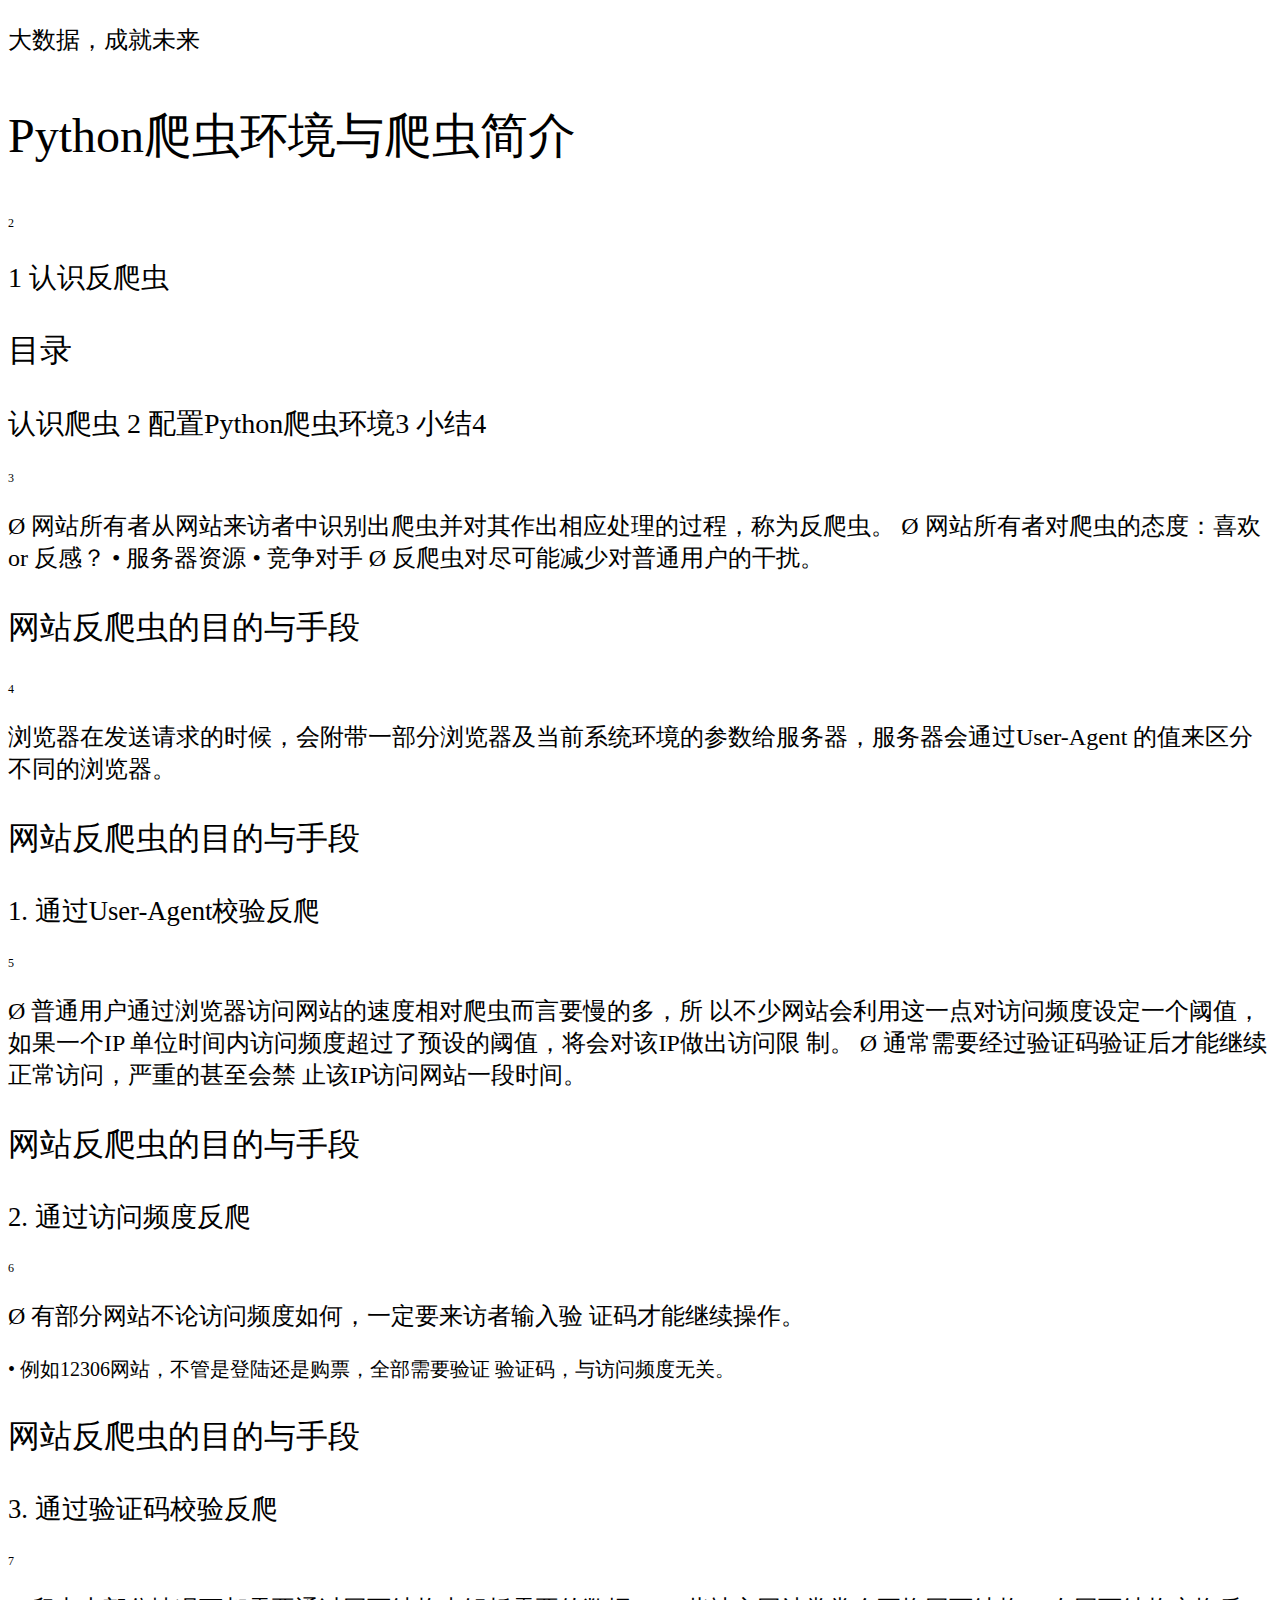
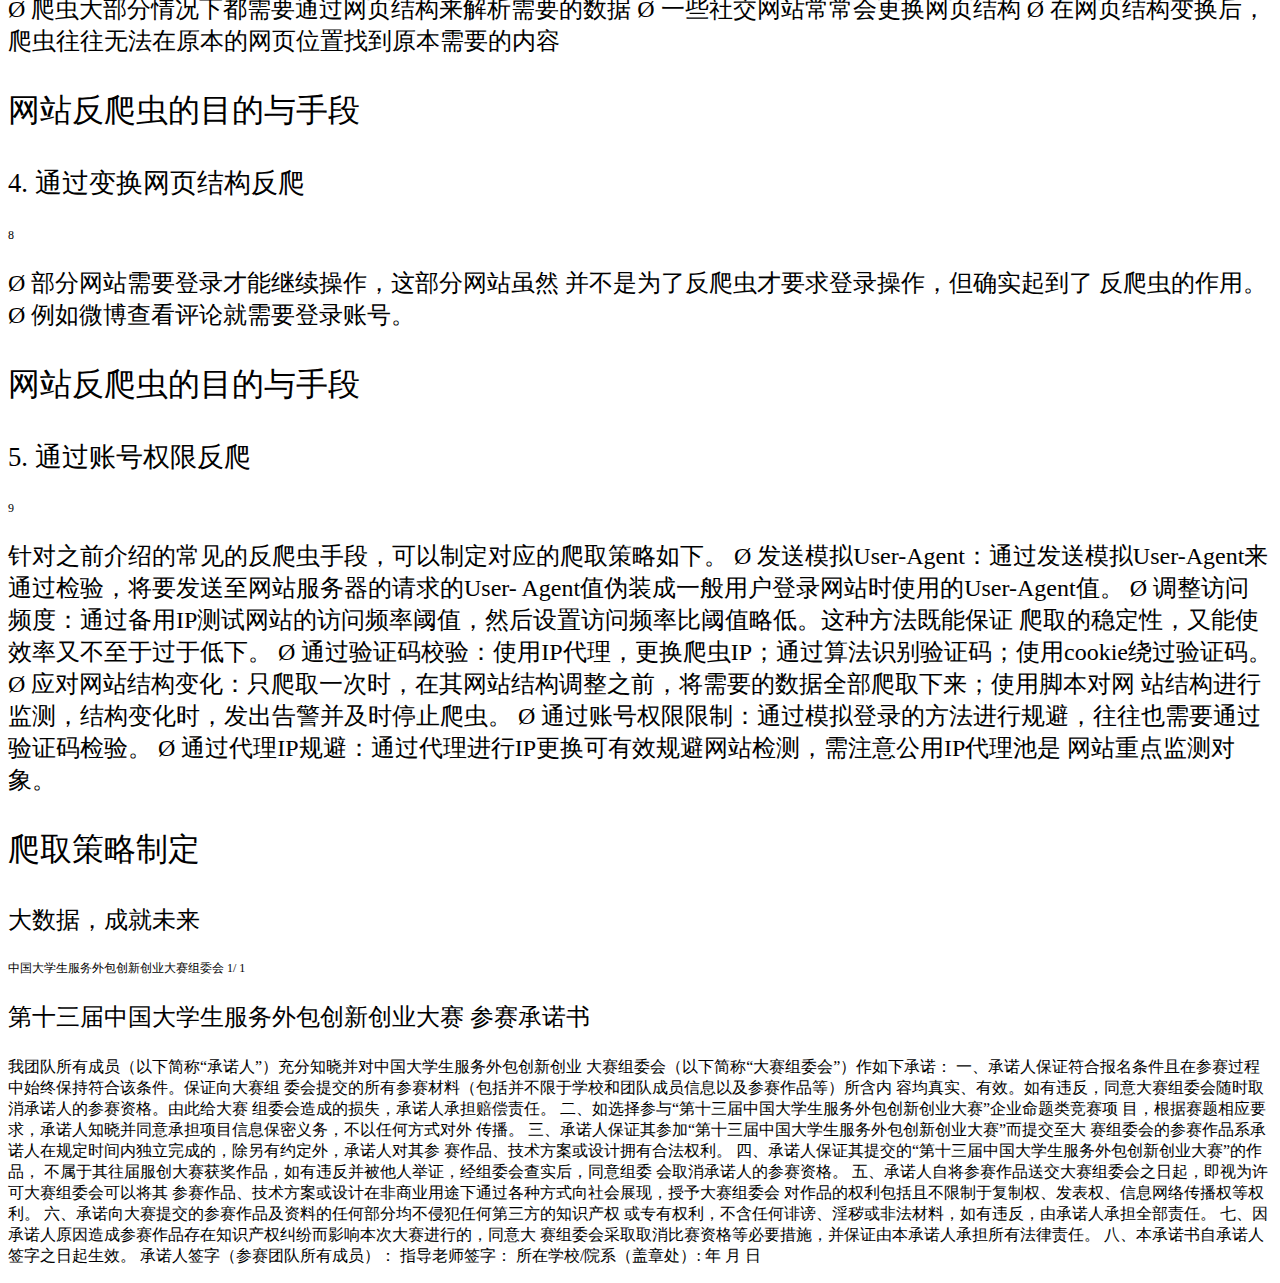
<file: style.html>
<?xml version="1.0" encoding="utf-8"?>
<!DOCTYPE html PUBLIC "-//W3C//DTD XHTML 1.1//EN"
  "http://www.w3.org/TR/xhtml11/DTD/xhtml11.dtd">
<html xmlns="http://www.w3.org/1999/xhtml" lang="" xml:lang="">
<head>
    <title></title>
</head>
  <body><p></p><p style="font-size:18.0pt">大数据，成就未来
</p><p style="font-size:36.0pt">Python爬虫环境与爬虫简介
</p><p style="font-size:9.0pt"> 2
</p><p style="font-size:21.0pt">1
认识反爬虫
</p><p style="font-size:24.0pt">目录
</p><p style="font-size:21.0pt">认识爬虫
2
配置Python爬虫环境3
小结4
</p><p style="font-size:9.0pt"> 3
</p><p style="font-size:18.0pt">Ø 网站所有者从网站来访者中识别出爬虫并对其作出相应处理的过程，称为反爬虫。
Ø 网站所有者对爬虫的态度：喜欢 or 反感？
• 服务器资源
• 竞争对手
Ø 反爬虫对尽可能减少对普通用户的干扰。
</p><p style="font-size:24.0pt">网站反爬虫的目的与手段
</p><p style="font-size:9.0pt"> 4
</p><p style="font-size:18.0pt">浏览器在发送请求的时候，会附带一部分浏览器及当前系统环境的参数给服务器，服务器会通过User-Agent
的值来区分不同的浏览器。
</p><p style="font-size:24.0pt">网站反爬虫的目的与手段
</p><p style="font-size:20.0pt">1. 通过User-Agent校验反爬
</p><p style="font-size:9.0pt"> 5
</p><p style="font-size:18.0pt">Ø 普通用户通过浏览器访问网站的速度相对爬虫而言要慢的多，所
以不少网站会利用这一点对访问频度设定一个阈值，如果一个IP
单位时间内访问频度超过了预设的阈值，将会对该IP做出访问限
制。
Ø 通常需要经过验证码验证后才能继续正常访问，严重的甚至会禁
止该IP访问网站一段时间。
</p><p style="font-size:24.0pt">网站反爬虫的目的与手段
</p><p style="font-size:20.0pt"> 2. 通过访问频度反爬
</p><p style="font-size:9.0pt"> 6
</p><p style="font-size:18.0pt">Ø 有部分网站不论访问频度如何，一定要来访者输入验
证码才能继续操作。
</p><p style="font-size:15.0pt">• 例如12306网站，不管是登陆还是购票，全部需要验证
验证码，与访问频度无关。
</p><p style="font-size:24.0pt">网站反爬虫的目的与手段
</p><p style="font-size:20.0pt">3. 通过验证码校验反爬
</p><p style="font-size:9.0pt"> 7
</p><p style="font-size:18.0pt">Ø 爬虫大部分情况下都需要通过网页结构来解析需要的数据
Ø 一些社交网站常常会更换网页结构
Ø 在网页结构变换后，爬虫往往无法在原本的网页位置找到原本需要的内容
</p><p style="font-size:24.0pt">网站反爬虫的目的与手段
</p><p style="font-size:20.0pt">4. 通过变换网页结构反爬
</p><p style="font-size:9.0pt"> 8
</p><p style="font-size:18.0pt">Ø 部分网站需要登录才能继续操作，这部分网站虽然
并不是为了反爬虫才要求登录操作，但确实起到了
反爬虫的作用。
Ø 例如微博查看评论就需要登录账号。
</p><p style="font-size:24.0pt">网站反爬虫的目的与手段
</p><p style="font-size:20.0pt">5. 通过账号权限反爬
</p><p style="font-size:9.0pt"> 9
</p><p style="font-size:18.0pt">针对之前介绍的常见的反爬虫手段，可以制定对应的爬取策略如下。
Ø 发送模拟User-Agent：通过发送模拟User-Agent来通过检验，将要发送至网站服务器的请求的User-
Agent值伪装成一般用户登录网站时使用的User-Agent值。
Ø 调整访问频度：通过备用IP测试网站的访问频率阈值，然后设置访问频率比阈值略低。这种方法既能保证
爬取的稳定性，又能使效率又不至于过于低下。
Ø 通过验证码校验：使用IP代理，更换爬虫IP；通过算法识别验证码；使用cookie绕过验证码。
Ø 应对网站结构变化：只爬取一次时，在其网站结构调整之前，将需要的数据全部爬取下来；使用脚本对网
站结构进行监测，结构变化时，发出告警并及时停止爬虫。
Ø 通过账号权限限制：通过模拟登录的方法进行规避，往往也需要通过验证码检验。
Ø 通过代理IP规避：通过代理进行IP更换可有效规避网站检测，需注意公用IP代理池是 网站重点监测对象。
</p><p style="font-size:24.0pt">爬取策略制定
</p><p style="font-size:18.0pt">大数据，成就未来
</p><p style="font-size:9.0pt">中国大学生服务外包创新创业大赛组委会
1/ 1
</p><p style="font-size:18.0pt">第十三届中国大学生服务外包创新创业大赛
参赛承诺书
</p><p style="font-size:12.0pt">我团队所有成员（以下简称“承诺人”）充分知晓并对中国大学生服务外包创新创业
大赛组委会（以下简称“大赛组委会”）作如下承诺：
一、承诺人保证符合报名条件且在参赛过程中始终保持符合该条件。保证向大赛组
委会提交的所有参赛材料（包括并不限于学校和团队成员信息以及参赛作品等）所含内
容均真实、有效。如有违反，同意大赛组委会随时取消承诺人的参赛资格。由此给大赛
组委会造成的损失，承诺人承担赔偿责任。
二、如选择参与“第十三届中国大学生服务外包创新创业大赛”企业命题类竞赛项
目，根据赛题相应要求，承诺人知晓并同意承担项目信息保密义务，不以任何方式对外
传播。
三、承诺人保证其参加“第十三届中国大学生服务外包创新创业大赛”而提交至大
赛组委会的参赛作品系承诺人在规定时间内独立完成的，除另有约定外，承诺人对其参
赛作品、技术方案或设计拥有合法权利。
四、承诺人保证其提交的“第十三届中国大学生服务外包创新创业大赛”的作品，
不属于其往届服创大赛获奖作品，如有违反并被他人举证，经组委会查实后，同意组委
会取消承诺人的参赛资格。
五、承诺人自将参赛作品送交大赛组委会之日起，即视为许可大赛组委会可以将其
参赛作品、技术方案或设计在非商业用途下通过各种方式向社会展现，授予大赛组委会
对作品的权利包括且不限制于复制权、发表权、信息网络传播权等权利。
六、承诺向大赛提交的参赛作品及资料的任何部分均不侵犯任何第三方的知识产权
或专有权利，不含任何诽谤、淫秽或非法材料，如有违反，由承诺人承担全部责任。
七、因承诺人原因造成参赛作品存在知识产权纠纷而影响本次大赛进行的，同意大
赛组委会采取取消比赛资格等必要措施，并保证由本承诺人承担所有法律责任。
八、本承诺书自承诺人签字之日起生效。
承诺人签字（参赛团队所有成员）：
指导老师签字：
所在学校/院系（盖章处）:
年 月 日
</body>
</file>
